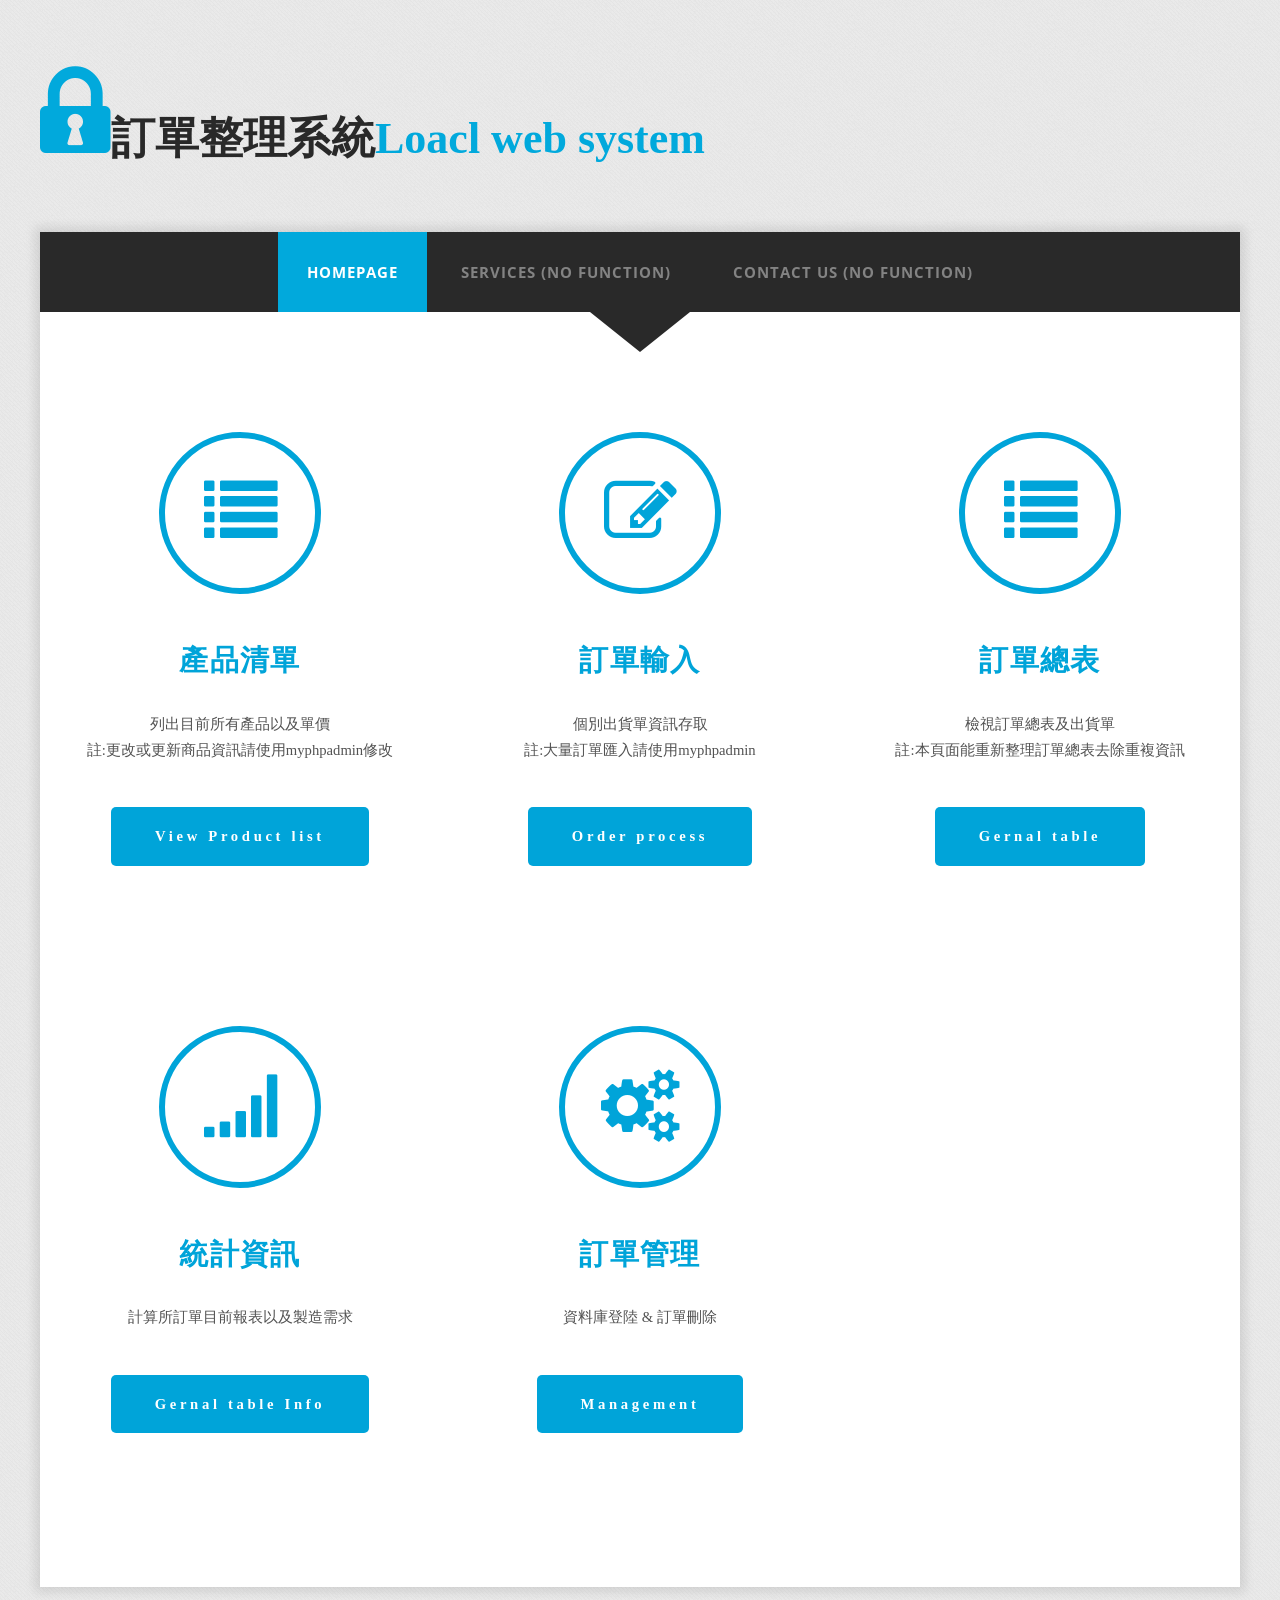
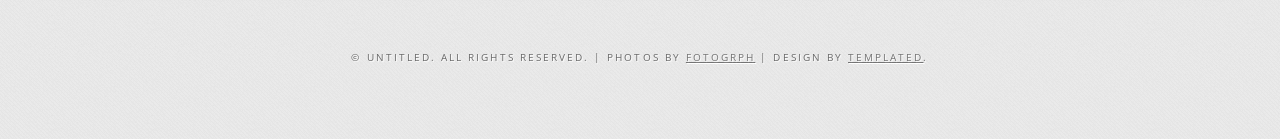
<file: index.html>
<!DOCTYPE html PUBLIC "-//W3C//DTD XHTML 1.0 Strict//EN" "http://www.w3.org/TR/xhtml1/DTD/xhtml1-strict.dtd">
<!--
Design by TEMPLATED
http://templated.co
Released for free under the Creative Commons Attribution License

Name       : Justifiable 
Description: A two-column, fixed-width design with dark color scheme.
Version    : 1.0
Released   : 20130801

-->
<html xmlns="http://www.w3.org/1999/xhtml">
<head>
<meta http-equiv="Content-Type" content="text/html; charset=utf-8" />
<title>訂單管理系統首頁</title>
<meta name="keywords" content="" />
<meta name="description" content="" />
<link href="http://fonts.googleapis.com/css?family=Open+Sans:400,300,600,700,800|Open+Sans+Condensed:300,700" rel="stylesheet" />
<link href="default.css" rel="stylesheet" type="text/css" media="all" />
<link href="fonts.css" rel="stylesheet" type="text/css" media="all" />

<!--[if IE 6]><link href="default_ie6.css" rel="stylesheet" type="text/css" /><![endif]-->

</head>
<body>
<div id="logo" class="container">
	<h1 style="font-family:微軟正黑體;text-transform:initial;font-size:300%"><span class="icon icon-lock icon-size"></span>訂單整理系統<span>Loacl web system</span></h1>
</div>
<div id="wrapper" class="container">
	<div id="menu" class="container">
		<ul>
			<li class="current_page_item"><a href="#" accesskey="1" title="">Homepage</a></li>
			<li><a href="#" accesskey="1" title="">Services (No function)</a></li>
			<li><a href="#" accesskey="5" title="">Contact Us (No function)</a></li>
		</ul>
	</div>
	<div id="three-column" class="container">
		<div><span class="arrow-down"></span></div>
		<div id="tbox1"> <span class="icon icon-list"></span>
			<div class="title">
				<h2 style="font-family:微軟正黑體;text-transform:initial;font-size:200%">產品清單</h2>
			</div>
			<p style="font-family:微軟正黑體;text-transform:initial;font-size:100%">列出目前所有產品以及單價<br>註:更改或更新商品資訊請使用myphpadmin修改</p>
			<a href="./gernal_management/call_product_list_from_mysql.php" class="button" style="font-family:微軟正黑體;text-transform:initial;font-size:150%">View Product list</a> </div>
		<div id="tbox2"> <span class="icon icon-edit"></span>
			<div class="title">
				<h2 style="font-family:微軟正黑體;text-transform:initial;font-size:200%">訂單輸入</h2>
			</div>
			<p style="font-family:微軟正黑體;text-transform:initial;font-size:100%">個別出貨單資訊存取<br>註:大量訂單匯入請使用myphpadmin</p>
			<a href="./order_input/order_process.php" class="button" style="font-family:微軟正黑體;text-transform:initial;font-size:150%">Order process</a> </div>
		<div id="tbox3"> <span class="icon icon-list"></span>
			<div class="title">
				<h2 style="font-family:微軟正黑體;text-transform:initial;font-size:200%">訂單總表</h2>
			</div>
			<p style="font-family:微軟正黑體;text-transform:initial;font-size:100%">檢視訂單總表及出貨單<br>註:本頁面能重新整理訂單總表去除重複資訊</p>
			<a href="./gernal_management/get_gernal_table.php" class="button" style="font-family:微軟正黑體;text-transform:initial;font-size:150%">Gernal table</a> </div>
	</div>
	<div id="three-column" class="container">
		<div id="tbox1"> <span class="icon icon-signal"></span>
			<div class="title">
				<h2 style="font-family:微軟正黑體;text-transform:initial;font-size:200%">統計資訊</h2>
			</div>
			<p style="font-family:微軟正黑體;text-transform:initial;font-size:100%">計算所訂單目前報表以及製造需求</p>
			<a href="./gernal_management/general_table.html" class="button" style="font-family:微軟正黑體;text-transform:initial;font-size:150%">Gernal table Info</a> </div>
		
		<div id="tbox2"> <span class="icon icon-cogs"></span>
			<div class="title">
				<h2 style="font-family:微軟正黑體;text-transform:initial;font-size:200%">訂單管理</h2>
			</div>
			<p style="font-family:微軟正黑體;text-transform:initial;font-size:100%">資料庫登陸 & 訂單刪除</p>
			<a href="./gernal_management/manage.html" class="button" style="font-family:微軟正黑體;text-transform:initial;font-size:150%">Management</a> 
		</div>
		<!------->
	</div>
	<!---
	<div id="page">
		<div><span class="arrow-down"></span></div>
		<div id="box1">
			<div class="title">
				<h2>Welcome to our website</h2>
				<span class="byline">Integer sit amet pede vel arcu aliquet pretium</span> </div>
			<p>This is <strong>Justifiable</strong>, a free, fully standards-compliant CSS template designed by <a href="http://templated.co" rel="nofollow">TEMPLATED</a>. The photos in this template are from <a href="http://fotogrph.com/"> Fotogrph</a>. This free template is released under the <a href="http://templated.co/license">Creative Commons Attribution</a> license, so you're pretty much free to do whatever you want with it (even use it commercially) provided you give us credit for it. Have fun :) </p>
			<a href="#" class="button">Learn More</a>
		</div>
		<div id="box2">
			<div class="title">
				<h2>Fusce ultrices fringilla</h2>
				<span class="byline">Integer sit amet pede vel arcu aliquet pretium</span> </div>
			<p>Mauris aliquet. Aliquam sem leo, vulputate sed, convallis at, ultricies quis, justo. Donec nonummy magna quis risus. Quisque eleifend. Phasellus tempor vehicula justo. Aliquam lacinia metus ut elit. Suspendisse iaculis mauris nec lorem. Quisque semper augue mattis wisi. Maecenas ligula. Pellentesque viverra vulputate enim. Aliquam erat volutpat. Curabitur sit amet nulla. Nam in massa.</p>	
			<a href="#" class="button">Learn More</a>
		</div>
	</div>
	<div id="portfolio">
		<div><span class="arrow-down"></span></div>
		<div class="title">
			<h2>Our Latest Work</h2>
			<span class="byline">Integer sit amet pede vel arcu aliquet pretium</span> </div>
		<ul>
			<li class="current_item"><a href="#" class="image image-full"><img src="images/pic01.jpg" alt="" /></a></li>
			<li><a href="#" class="image image-full"><img src="images/pic02.jpg" alt="" /></a></li>
			<li><a href="#" class="image image-full"><img src="images/pic03.jpg" alt="" /></a></li>
			<li><a href="#" class="image image-full"><img src="images/pic04.jpg" alt="" /></a></li>
			<li><a href="#" class="image image-full"><img src="images/pic05.jpg" alt="" /></a></li>
			<li><a href="#" class="image image-full"><img src="images/pic06.jpg" alt="" /></a></li>
		</ul>
		<div class="content">
			<p>Aliquam sem leo, vulputate sed, convallis at, ultricies quis, justo. Donec nonummy magna quis risus. Quisque eleifend. Phasellus tempor vehicula justo. Aliquam lacinia metus ut elit. Suspendisse iaculis mauris nec lorem. Vestibulum suscipit volutpat nulla.</p>
			<div class="actions"> <a href="#" class="button button-big">Get Started</a> <a href="#" class="button button-big button-alt">Learn More</a> </div>
		</div>
	</div>
	---->
</div>

<div id="copyright">
	<p>&copy; Untitled. All rights reserved. | Photos by <a href="http://fotogrph.com/">Fotogrph</a> | Design by <a href="http://templated.co" rel="nofollow">TEMPLATED</a>.</p>
</div>
</body>
</html>
</file>
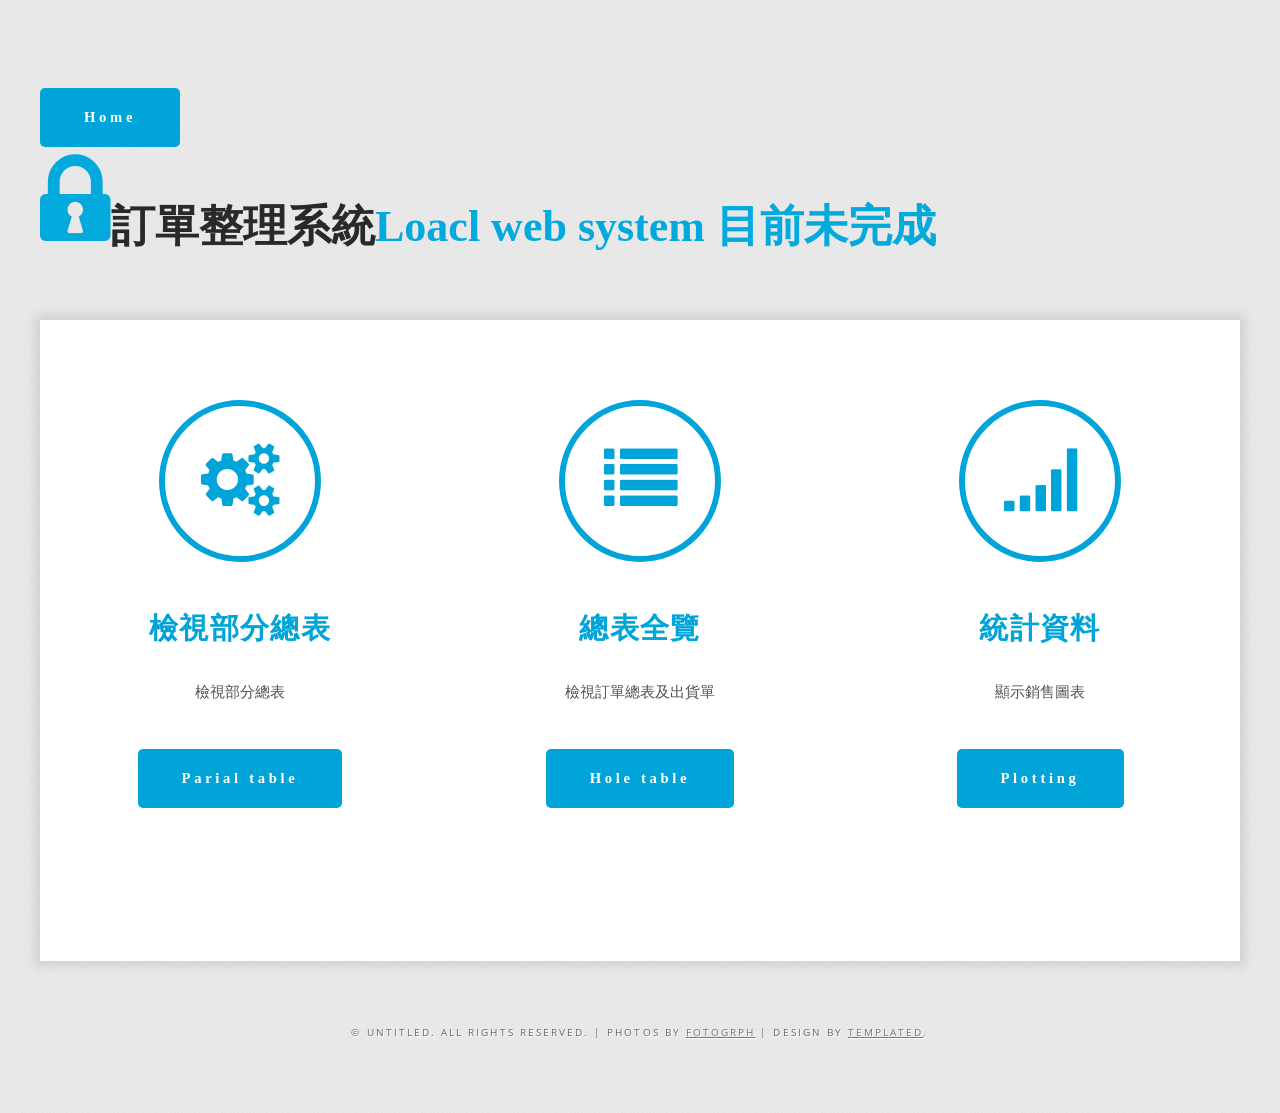
<file: general_table.html>
<!DOCTYPE html PUBLIC "-//W3C//DTD XHTML 1.0 Strict//EN" "http://www.w3.org/TR/xhtml1/DTD/xhtml1-strict.dtd">
<!--
Design by TEMPLATED
http://templated.co
Released for free under the Creative Commons Attribution License

Name       : Justifiable 
Description: A two-column, fixed-width design with dark color scheme.
Version    : 1.0
Released   : 20130801

-->
<html xmlns="http://www.w3.org/1999/xhtml">
<head>
<meta http-equiv="Content-Type" content="text/html; charset=utf-8" />
<title>The test temple</title>
<meta name="keywords" content="" />
<meta name="description" content="" />
<link href="http://fonts.googleapis.com/css?family=Open+Sans:400,300,600,700,800|Open+Sans+Condensed:300,700" rel="stylesheet" />
<link href="default.css" rel="stylesheet" type="text/css" media="all" />
<link href="fonts.css" rel="stylesheet" type="text/css" media="all" />

<!--[if IE 6]><link href="default_ie6.css" rel="stylesheet" type="text/css" /><![endif]-->

</head>
<body>
<div id="logo" class="container">
	<a href="index.html" class="button" style="font-family:微軟正黑體;text-transform:initial;font-size:150%">Home</a>
	<h1 style="font-family:微軟正黑體;text-transform:initial;font-size:300%"><span class="icon icon-lock icon-size"></span>訂單整理系統<span>Loacl web system 目前未完成</span></h1>
</div>
<div id="wrapper" class="container">
	<div id="menu" class="container">
	</div>
	<div id="three-column" class="container">
		<div id="tbox1"> <span class="icon icon-cogs"></span>
			<div class="title">
				<h2 style="font-family:微軟正黑體;text-transform:initial;font-size:200%">檢視部分總表</h2>
			</div>
			<p style="font-family:微軟正黑體;text-transform:initial;font-size:100%">檢視部分總表</p>
			<a href="get_parial_gernal_table.php" class="button" style="font-family:微軟正黑體;text-transform:initial;font-size:100%" >Parial table</a> 
		</div>
		
		<div id="tbox2"> <span class="icon icon-list"></span>
			<div class="title">
				<h2 style="font-family:微軟正黑體;text-transform:initial;font-size:200%">總表全覽</h2>
			</div>
			<p style="font-family:微軟正黑體;text-transform:initial;font-size:100%">檢視訂單總表及出貨單</p>
			<a href="get_gernal_table.php" class="button" style="font-family:微軟正黑體;text-transform:initial;font-size:100%">Hole table</a> 
		</div>
		<div id="tbox3"> <span class="icon icon-signal"></span>
			<div class="title">
				<h2 style="font-family:微軟正黑體;text-transform:initial;font-size:200%">統計資料</h2>
			</div>
			<p style="font-family:微軟正黑體;text-transform:initial;font-size:100%">顯示銷售圖表<br></p>
			<a href="" class="button" style="font-family:微軟正黑體;text-transform:initial;font-size:100%" >Plotting</a> 
		</div>
	</div>
</div>

<div id="copyright">
	<p>&copy; Untitled. All rights reserved. | Photos by <a href="http://fotogrph.com/">Fotogrph</a> | Design by <a href="http://templated.co" rel="nofollow">TEMPLATED</a>.</p>
</div>
</body>
</html>
</file>
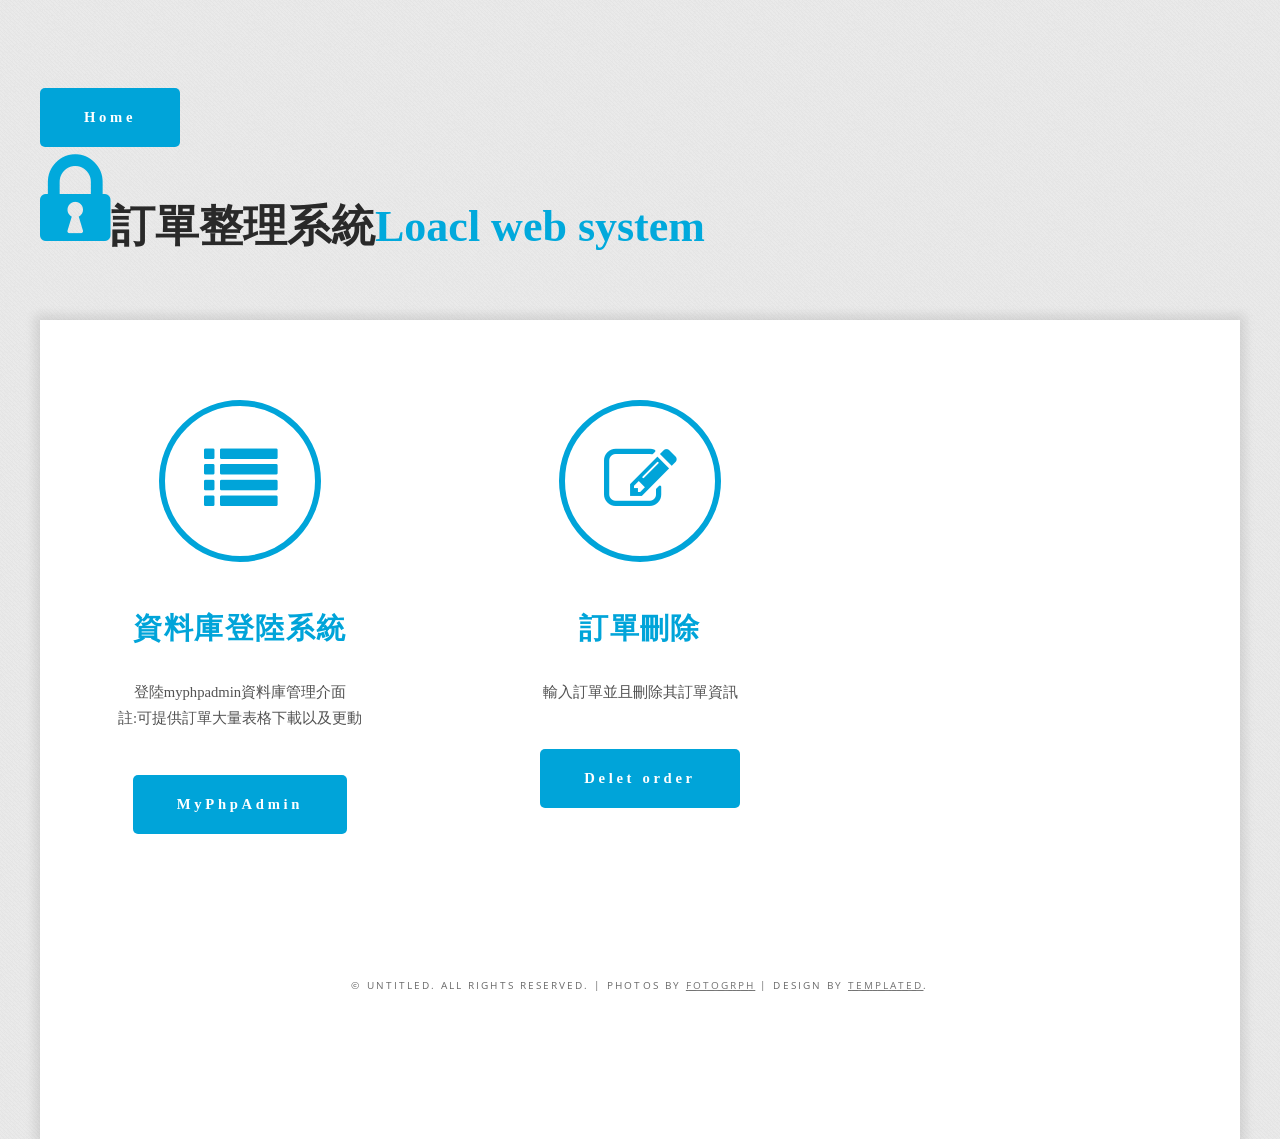
<file: manage.html>
<?php header("Content-Type:text/html; charset=utf-8"); ?>
<!DOCTYPE html PUBLIC "-//W3C//DTD XHTML 1.0 Strict//EN" "http://www.w3.org/TR/xhtml1/DTD/xhtml1-strict.dtd">
<!--
Design by TEMPLATED
http://templated.co
Released for free under the Creative Commons Attribution License

Name       : Justifiable 
Description: A two-column, fixed-width design with dark color scheme.
Version    : 1.0
Released   : 20130801

-->
<html xmlns="http://www.w3.org/1999/xhtml">
<head>
<meta http-equiv="Content-Type" content="text/html; charset=utf-8" />
<title>Management</title>
<meta name="keywords" content="" />
<meta name="description" content="" />
<link href="http://fonts.googleapis.com/css?family=Open+Sans:400,300,600,700,800|Open+Sans+Condensed:300,700" rel="stylesheet" />
<link href="default.css" rel="stylesheet" type="text/css" media="all" />
<link href="fonts.css" rel="stylesheet" type="text/css" media="all" />

<!--[if IE 6]><link href="default_ie6.css" rel="stylesheet" type="text/css" /><![endif]-->

</head>
<body>
	<div id="logo" class="container">
		<a href="index.html" class="button" style="font-family:微軟正黑體;text-transform:initial;font-size:150%">Home</a>
		<h1 style="font-family:微軟正黑體;text-transform:initial;font-size:300%"><span class="icon icon-lock icon-size"></span>訂單整理系統<span>Loacl web system</span></h1>
	</div>
<div id="wrapper" class="container">
    <div id="three-column" class="container">
		<div id="tbox1"> <span class="icon icon-list"></span>
			<div class="title">
				<h2 style="font-family:微軟正黑體;text-transform:initial;font-size:200%">資料庫登陸系統</h2>
			</div>
			<p style="font-family:微軟正黑體;text-transform:initial;font-size:100%">登陸myphpadmin資料庫管理介面<br>註:可提供訂單大量表格下載以及更動</p>
			<a href="../phpmyadmin" class="button" style="font-family:微軟正黑體;text-transform:initial;font-size:150%">MyPhpAdmin</a> </div>
		<div id="tbox2"> <span class="icon icon-edit"></span>
			<div class="title">
				<h2 style="font-family:微軟正黑體;text-transform:initial;font-size:200%">訂單刪除</h2>
			</div>
			<p style="font-family:微軟正黑體;text-transform:initial;font-size:100%">輸入訂單並且刪除其訂單資訊<br></p>
			<a href="input_delete_order_id.php" class="button" style="font-family:微軟正黑體;text-transform:initial;font-size:150%">Delet order</a> </div>
		<!---
		<div id="tbox3"> <span class="icon icon-list"></span>
			<div class="title">
				<h2 style="font-family:微軟正黑體;text-transform:initial;font-size:200%">訂單總表</h2>
			</div>
			<p style="font-family:微軟正黑體;text-transform:initial;font-size:100%">檢視訂單總表及出貨單<br>註:本頁面能重新整理訂單總表去除重複資訊</p>
			<a href="" class="button" style="font-family:微軟正黑體;text-transform:initial;font-size:150%">Gernal table</a> 
		</div>---->
	</div>

<div id="copyright">
	<p>&copy; Untitled. All rights reserved. | Photos by <a href="http://fotogrph.com/">Fotogrph</a> | Design by <a href="http://templated.co" rel="nofollow">TEMPLATED</a>.</p>
</div>
</body>
</html>
</file>
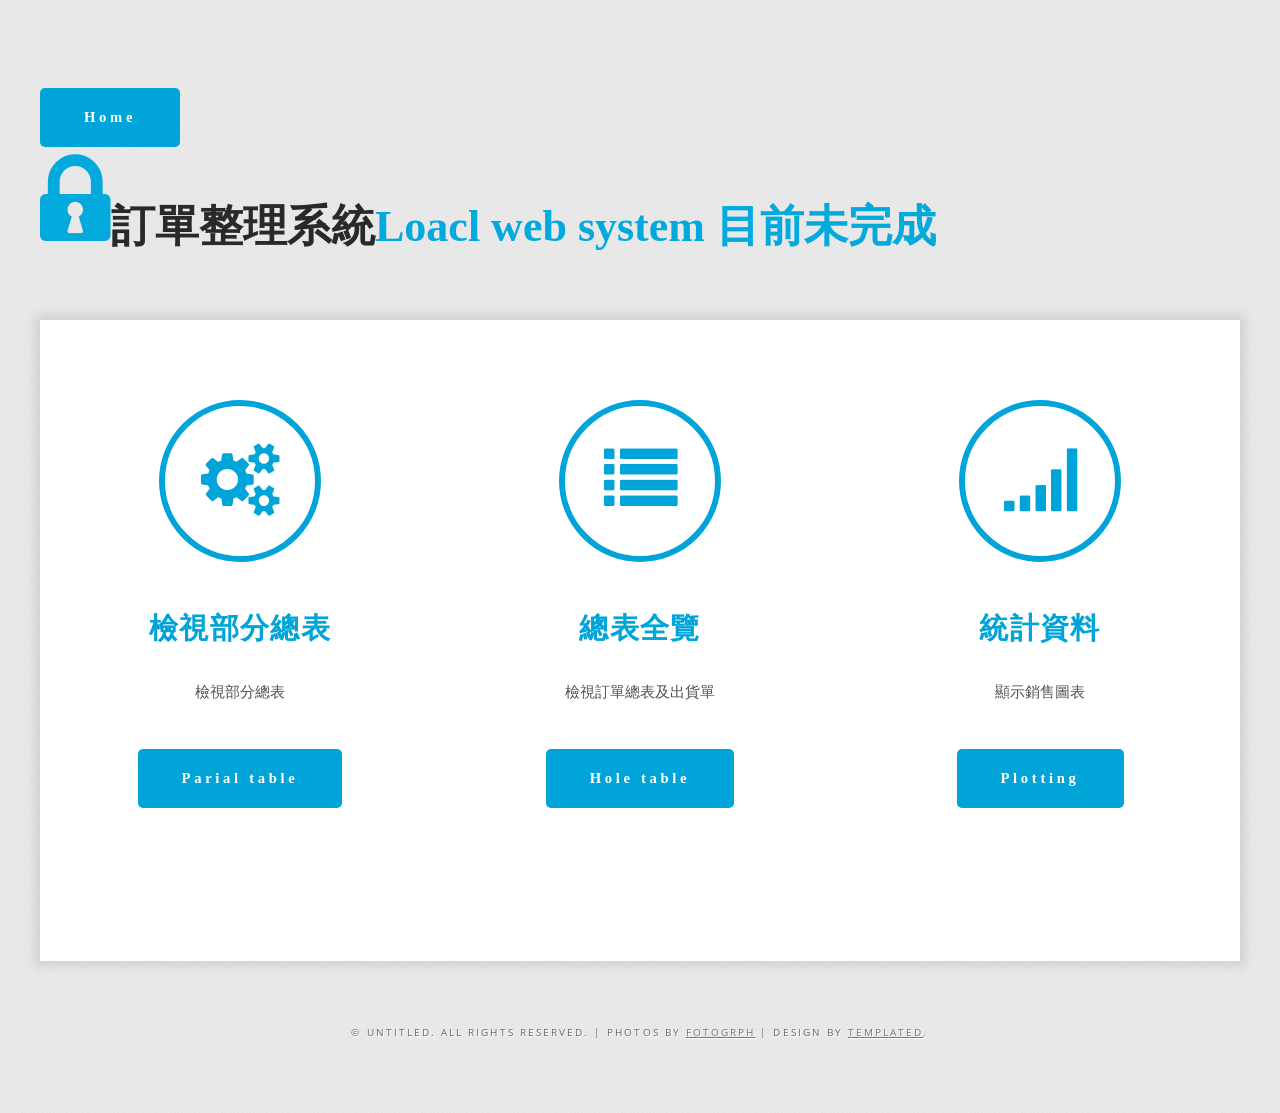
<file: gernal_management/general_table.html>
<!DOCTYPE html PUBLIC "-//W3C//DTD XHTML 1.0 Strict//EN" "http://www.w3.org/TR/xhtml1/DTD/xhtml1-strict.dtd">
<!--
Design by TEMPLATED
http://templated.co
Released for free under the Creative Commons Attribution License

Name       : Justifiable 
Description: A two-column, fixed-width design with dark color scheme.
Version    : 1.0
Released   : 20130801

-->
<html xmlns="http://www.w3.org/1999/xhtml">
<head>
<meta http-equiv="Content-Type" content="text/html; charset=utf-8" />
<title>統計資訊</title>
<meta name="keywords" content="" />
<meta name="description" content="" />
<link href="http://fonts.googleapis.com/css?family=Open+Sans:400,300,600,700,800|Open+Sans+Condensed:300,700" rel="stylesheet" />
<link href="../default.css" rel="stylesheet" type="text/css" media="all" />
<link href="../fonts.css" rel="stylesheet" type="text/css" media="all" />

<!--[if IE 6]><link href="default_ie6.css" rel="stylesheet" type="text/css" /><![endif]-->

</head>
<body>
<div id="logo" class="container">
	<a href="../index.html" class="button" style="font-family:微軟正黑體;text-transform:initial;font-size:150%">Home</a>
	<h1 style="font-family:微軟正黑體;text-transform:initial;font-size:300%"><span class="icon icon-lock icon-size"></span>訂單整理系統<span>Loacl web system 目前未完成</span></h1>
</div>
<div id="wrapper" class="container">
	<div id="menu" class="container">
	</div>
	<div id="three-column" class="container">
		<div id="tbox1"> <span class="icon icon-cogs"></span>
			<div class="title">
				<h2 style="font-family:微軟正黑體;text-transform:initial;font-size:200%">檢視部分總表</h2>
			</div>
			<p style="font-family:微軟正黑體;text-transform:initial;font-size:100%">檢視部分總表</p>
			<a href="get_parial_gernal_table.php" class="button" style="font-family:微軟正黑體;text-transform:initial;font-size:100%" >Parial table</a> 
		</div>
		
		<div id="tbox2"> <span class="icon icon-list"></span>
			<div class="title">
				<h2 style="font-family:微軟正黑體;text-transform:initial;font-size:200%">總表全覽</h2>
			</div>
			<p style="font-family:微軟正黑體;text-transform:initial;font-size:100%">檢視訂單總表及出貨單</p>
			<a href="get_gernal_table.php" class="button" style="font-family:微軟正黑體;text-transform:initial;font-size:100%">Hole table</a> 
		</div>
		<div id="tbox3"> <span class="icon icon-signal"></span>
			<div class="title">
				<h2 style="font-family:微軟正黑體;text-transform:initial;font-size:200%">統計資料</h2>
			</div>
			<p style="font-family:微軟正黑體;text-transform:initial;font-size:100%">顯示銷售圖表<br></p>
			<a href="" class="button" style="font-family:微軟正黑體;text-transform:initial;font-size:100%" >Plotting</a> 
		</div>
	</div>
</div>

<div id="copyright">
	<p>&copy; Untitled. All rights reserved. | Photos by <a href="http://fotogrph.com/">Fotogrph</a> | Design by <a href="http://templated.co" rel="nofollow">TEMPLATED</a>.</p>
</div>
</body>
</html>
</file>
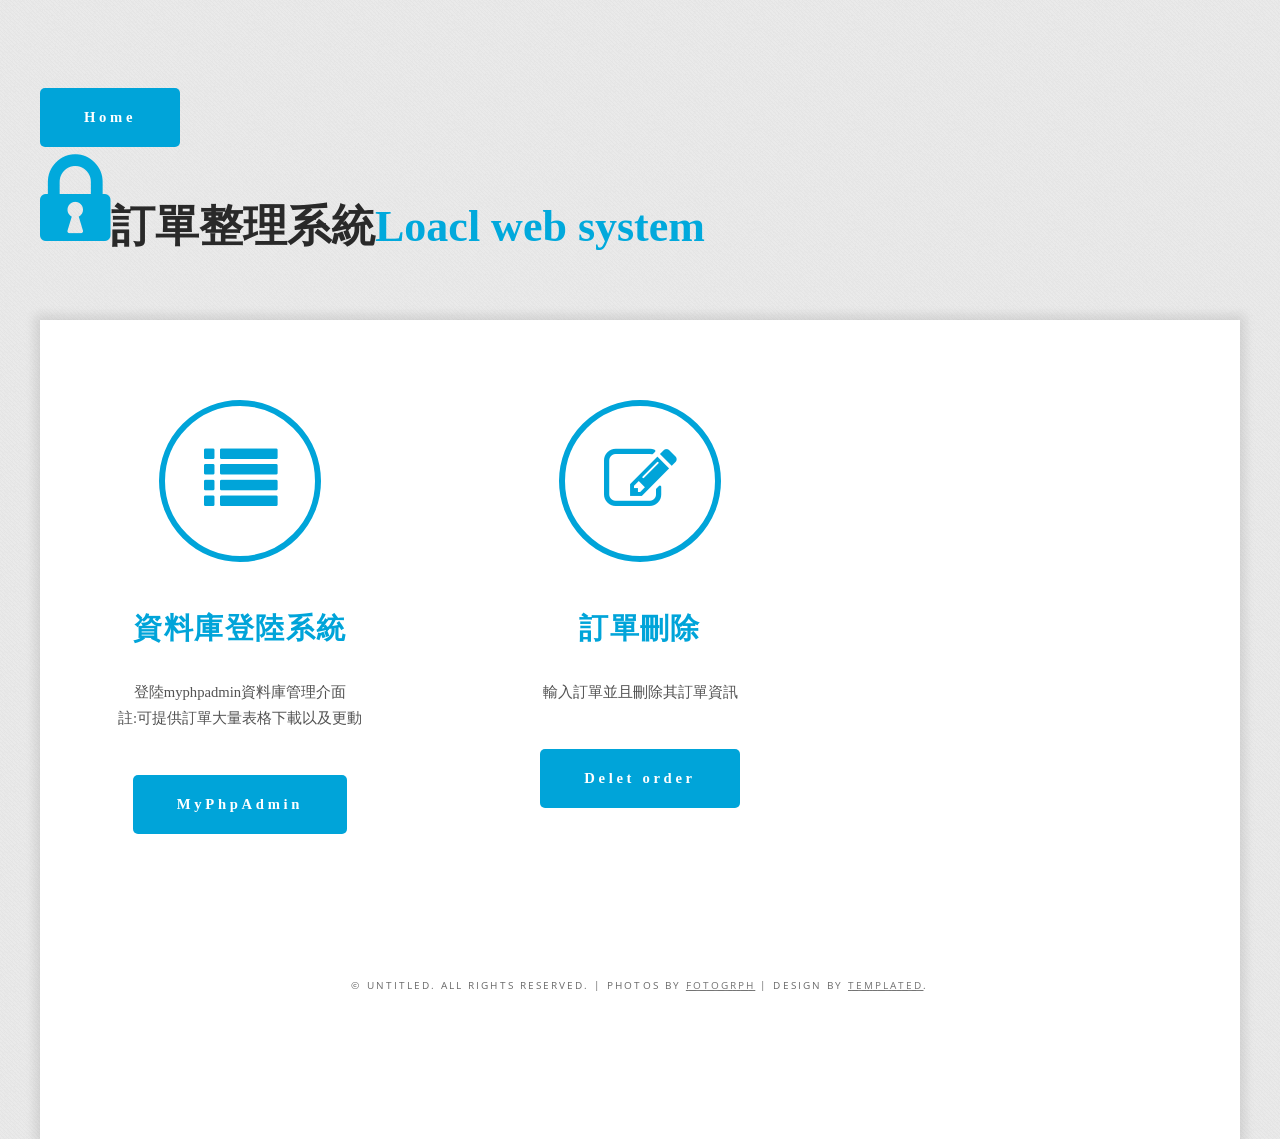
<file: gernal_management/manage.html>
<?php header("Content-Type:text/html; charset=utf-8"); ?>
<!DOCTYPE html PUBLIC "-//W3C//DTD XHTML 1.0 Strict//EN" "http://www.w3.org/TR/xhtml1/DTD/xhtml1-strict.dtd">
<!--
Design by TEMPLATED
http://templated.co
Released for free under the Creative Commons Attribution License

Name       : Justifiable 
Description: A two-column, fixed-width design with dark color scheme.
Version    : 1.0
Released   : 20130801

-->
<html xmlns="http://www.w3.org/1999/xhtml">
<head>
<meta http-equiv="Content-Type" content="text/html; charset=utf-8" />
<title>後臺資料庫管理</title>
<meta name="keywords" content="" />
<meta name="description" content="" />
<link href="http://fonts.googleapis.com/css?family=Open+Sans:400,300,600,700,800|Open+Sans+Condensed:300,700" rel="stylesheet" />
<link href="../default.css" rel="stylesheet" type="text/css" media="all" />
<link href="../fonts.css" rel="stylesheet" type="text/css" media="all" />

<!--[if IE 6]><link href="default_ie6.css" rel="stylesheet" type="text/css" /><![endif]-->

</head>
<body>
	<div id="logo" class="container">
		<a href="../index.html" class="button" style="font-family:微軟正黑體;text-transform:initial;font-size:150%">Home</a>
		<h1 style="font-family:微軟正黑體;text-transform:initial;font-size:300%"><span class="icon icon-lock icon-size"></span>訂單整理系統<span>Loacl web system</span></h1>
	</div>
<div id="wrapper" class="container">
    <div id="three-column" class="container">
		<div id="tbox1"> <span class="icon icon-list"></span>
			<div class="title">
				<h2 style="font-family:微軟正黑體;text-transform:initial;font-size:200%">資料庫登陸系統</h2>
			</div>
			<p style="font-family:微軟正黑體;text-transform:initial;font-size:100%">登陸myphpadmin資料庫管理介面<br>註:可提供訂單大量表格下載以及更動</p>
			<a href="../../phpmyadmin" class="button" style="font-family:微軟正黑體;text-transform:initial;font-size:150%">MyPhpAdmin</a> </div>
		<div id="tbox2"> <span class="icon icon-edit"></span>
			<div class="title">
				<h2 style="font-family:微軟正黑體;text-transform:initial;font-size:200%">訂單刪除</h2>
			</div>
			<p style="font-family:微軟正黑體;text-transform:initial;font-size:100%">輸入訂單並且刪除其訂單資訊<br></p>
			<a href="input_delete_order_id.php" class="button" style="font-family:微軟正黑體;text-transform:initial;font-size:150%">Delet order</a> </div>
		<!---
		<div id="tbox3"> <span class="icon icon-list"></span>
			<div class="title">
				<h2 style="font-family:微軟正黑體;text-transform:initial;font-size:200%">訂單總表</h2>
			</div>
			<p style="font-family:微軟正黑體;text-transform:initial;font-size:100%">檢視訂單總表及出貨單<br>註:本頁面能重新整理訂單總表去除重複資訊</p>
			<a href="" class="button" style="font-family:微軟正黑體;text-transform:initial;font-size:150%">Gernal table</a> 
		</div>---->
	</div>

<div id="copyright">
	<p>&copy; Untitled. All rights reserved. | Photos by <a href="http://fotogrph.com/">Fotogrph</a> | Design by <a href="http://templated.co" rel="nofollow">TEMPLATED</a>.</p>
</div>
</body>
</html>
</file>
<file: default.css>
html, body
	{
		height: 100%;
	}
	
	body
	{
		margin: 0px;
		padding: 0px;
		background: #E9E9E9 url(images/bg01.png) repeat;
		font-family: 'Open Sans', sans-serif;
		font-size: 11pt;
		font-weight: 400;
		color: #969696;
	}
	
	
	h1, h2, h3
	{
		margin: 0;
		padding: 0;
		font-weight: 900;
	}
	
	p, ol, ul
	{
		margin-top: 0;
	}
	
	ol, ul
	{
		padding: 0;
		list-style: none;
	}
	
	p
	{
		line-height: 180%;
	}
	
	strong
	{
	}
	
	a
	{
		color: #0000FF;
	}
	
	a:hover
	{
		text-decoration: none;
	}
	
	.container
	{
		margin: 0px auto;
		width: 1200px;
	}

	.container2
	{
		margin: 0px auto;
		width: 1200px;
	}
	
/*********************************************************************************/
/* Image Style                                                                   */
/*********************************************************************************/

	.image
	{
		display: inline-block;
	}
	
	.image img
	{
		display: block;
		width: 100%;
	}
	
	.image-full
	{
		display: block;
		width: 100%;
		margin: 0 0 0 0;
	}
	
	.image-left
	{
		float: left;
		margin: 0 2em 2em 0;
	}
	
	.image-centered
	{
		display: block;
		margin: 0 0 2em 0;
	}
	
	.image-centered img
	{
		margin: 0 auto;
		width: auto;
	}

/*********************************************************************************/
/* List Styles                                                                   */
/*********************************************************************************/

	ul.style1
	{
	}


/*********************************************************************************/
/* Social Icon Styles                                                            */
/*********************************************************************************/

	ul.contact
	{
		margin: 0;
		padding: 2em 0em 0em 0em;
		list-style: none;
	}
	
	ul.contact li
	{
		display: inline-block;
		padding: 0em 0.30em;
		font-size: 1em;
	}
	
	ul.contact li span
	{
		display: none;
		margin: 0;
		padding: 0;
	}
	
	ul.contact li a
	{
		color: #FFF;
	}
	
	ul.contact li a:before
	{
		display: inline-block;
		background: #3f3f3f;
		width: 40px;
		height: 40px;
		line-height: 40px;
		border-radius: 20px;
		text-align: center;
		color: #FFFFFF;
	}
	
	ul.contact li a.icon-twitter:before { background: #2DAAE4; }
	ul.contact li a.icon-facebook:before { background: #39599F; }
	ul.contact li a.icon-dribbble:before { background: #C4376B;	}
	ul.contact li a.icon-tumblr:before { background: #31516A; }
	ul.contact li a.icon-rss:before { background: #F2600B; }

/*********************************************************************************/
/* Button Style                                                                  */
/*********************************************************************************/

	.button
	{
		display: inline-block;
		margin-top: 2em;
		background: #00A4D9;
		border-radius: 5px;
		line-height: 4em;
		padding: 0 3em;
		-webkit-transition: all .25s ease-in-out;
		-moz-transition: all .25s ease-in-out;
		-ms-transition: all .25s ease-in-out;
		-o-transition: all .25s ease-in-out;
		transition: all .25s ease-in-out;
		letter-spacing: 0.25em;
		text-decoration: none;
		text-transform: uppercase;
		outline: 0;
		white-space: nowrap;
		font-weight: 900;
		font-size: 1em !important;
		color: #fff !important;
	}

		.button:hover
		{
			background: #18ACD9;
			-webkit-transition: all .25s ease-in-out;
			-moz-transition: all .25s ease-in-out;
			-ms-transition: all .25s ease-in-out;
			-o-transition: all .25s ease-in-out;
			transition: all .25s ease-in-out;
		}
		
		.button:active
		{
			background: #0091BD;
			-webkit-transition: all .25s ease-in-out;
			-moz-transition: all .25s ease-in-out;
			-ms-transition: all .25s ease-in-out;
			-o-transition: all .25s ease-in-out;
			transition: all .25s ease-in-out;
		}
		
			.button-big
			{
				line-height: 4em;
				padding: 0 3em;
				font-size: 1.1em !important;
			}
		
/*********************************************************************************/
/* Wrappers                                                                      */
/*********************************************************************************/

	#wrapper
	{
		position: relative;
		padding: 0em 0em 5em 0em;
		background: #FFF;
		box-shadow: 0px 0px 10px 5px rgba(0,0,0,0.1);
	}

/*********************************************************************************/
/* Header                                                                        */
/*********************************************************************************/

	#header
	{
		height: 10em;
	}

/*********************************************************************************/
/* Logo                                                                          */
/*********************************************************************************/

	#logo
	{
		margin: 4em auto 4em auto;
		text-transform: uppercase;
	}
	
	#logo h1
	{
		font-size: 2.2em;
		color: #292929;
	}
	
	#logo h1 a
	{
		margin-left: 0.50em;
		text-decoration: none;
		font-size: 1.5em;
		color: #292929;
	}
	
	#logo span
	{
		color: #01A9DC;
	}

	#logo .icon-size
	{
		padding-top: 0.20em;
		font-size: 2em !important;
		color: #01A9DC;
	}
	
	#logo p
	{
		margin: 0;
		padding: 0 0 0 5em;
		letter-spacing: 0.10em;
		font-size: 0.90em;
		color: #828282;
	}

	#logo p a
	{
		text-decoration: none;
		color: #828282;
	}


/*********************************************************************************/
/* Menu                                                                          */
/*********************************************************************************/

	#menu
	{
		background: #292929;
	}
	
	#menu ul
	{
		margin: 0;
		padding: 0px 0px 0px 0px;
		list-style: none;
		line-height: normal;
		text-align: center;
	}
	
	#menu li
	{
		display: inline-block;
	}
	
	#menu a
	{
		display: block;
		padding: 0em 2em;
		line-height: 80px;
		letter-spacing: 1px;
		text-decoration: none;
		text-transform: uppercase;
		font-size: 1em;
		font-weight: 700;
		color: #838383;
	}
	
	#menu .current_page_item a
	{
		background: #01A9DC;
		color: #FFF;
	}
	
	#menu a:hover
	{
		text-decoration: none;
		color: #FFF;
	}


/*********************************************************************************/
/* Banner                                                                        */
/*********************************************************************************/

	#banner
	{
	}

/*********************************************************************************/
/* Page                                                                          */
/*********************************************************************************/

	#page
	{
		overflow: hidden;
		width: 1100px;
		padding: 0em 50px 5em 50px;
		background: #F4F4F4;
		color: #191919;
	}
	
	#page .arrow-down {
		border-top-color: #FFF !important;
	}
	
	#page .title
	{
		padding: 3em 0em;
		letter-spacing: 0.10em;
		text-transform: uppercase;
	}
	
	#page .title h2
	{
		font-size: 2em;
		color: #474747;
	}
	
	#page .title .byline
	{
		padding-top: 0.50em;
		font-size: 0.90em;
		color: #858585;
	}

	#page #box1
	{
		float: left;
		width: 500px;
	}

	#page #box2
	{
		float: right;
		width: 500px;
	}
	
	#page a
	{
		color: #01A9DC;
	}

/*********************************************************************************/
/* Content                                                                       */
/*********************************************************************************/

	#content
	{
	}

/*********************************************************************************/
/* Sidebar                                                                       */
/*********************************************************************************/

	#sidebar
	{
	}

/*********************************************************************************/
/* Footer                                                                        */
/*********************************************************************************/

	#footer
	{
	}

/*********************************************************************************/
/* Copyright                                                                     */
/*********************************************************************************/

	#copyright
	{
		padding: 6em 0em;
		font-size: 0.70em;
		letter-spacing: 0.20em;
		text-align: center;
		text-transform: uppercase;
		text-shadow: 1px 1px 1px #FFF;
		color: #6A6A6A;
	}
	
	#copyright a
	{
		color: #747474;
	}

/*********************************************************************************/
/* Portfolio                                                                     */
/*********************************************************************************/

	#portfolio
	{
		position: relative;
		overflow: hidden;
		width: 1050px;
		padding: 0em 75px 6em 75px;
		background: #292929 url(images/bg01.png) repeat;
	}
	
	#portfolio ul
	{
		margin-bottom: 2em;
		padding: 0;
		list-style: none;
	}
	
	#portfolio li
	{
		float: left;
		width: 310px;
		margin: 0px 10px;
		padding: 10px 10px;
	}
	
	#portfolio li img
	{
		border: 10px solid rgba(0,0,0,.10);
	}
	
	#portfolio li a
	{
		-webkit-transition: all .25s ease-in-out;
		-moz-transition: all .25s ease-in-out;
		-ms-transition: all .25s ease-in-out;
		-o-transition: all .25s ease-in-out;
		transition: all .25s ease-in-out;
		opacity: .5;
	}

	#portfolio li a:hover
	{
		-webkit-transition: all .25s ease-in-out;
		-moz-transition: all .25s ease-in-out;
		-ms-transition: all .25s ease-in-out;
		-o-transition: all .25s ease-in-out;
		transition: all .25s ease-in-out;
		opacity: 1;
	}
	
	#portfolio .current_item a
	{
		opacity: 1;
	}
	
	#portfolio .title
	{
		padding: 3em 0em;
		letter-spacing: 0.20em;
		text-align: center;
		text-transform: uppercase;
	}
	
	#portfolio .title h2
	{
		font-size: 2.5em;
		color: #FFF;
	}
	
	#portfolio .title .byline
	{
		padding-top: 0.50em;
		font-size: 0.90em;
		color: #858585;
	}
	
	#portfolio .actions
	{
		text-align: center;
	}
	
	#portfolio .content
	{
		overflow: hidden;
		padding: 2em 5em 0em 5em;
		text-align: center;
		color: #858585;
	}
	
	#portfolio .content p
	{
		text-shadow: 0px 1px 0px #000;
		font-size: 1.2em;
	}
	
	#portfolio .button
	{
		margin: 2em 0.50em 0em 0.50em;
	}
	
	#portfolio .arrow-down {
		border-top-color: #F4F4F4 !important;
	}

	#pbox1,
	#pbox2,
	#pbox3
	{
		float: left;
		width: 400px;
	}

	.arrow-down {
		margin: 0 auto;
		width:0;
		height:0;
		border-top: 40px solid #FFF;
		border-left: 50px solid transparent;
		border-right: 50px solid transparent;
		display: block;
		text-align: center;
	}
	
/*********************************************************************************/
/* Three Columns                                                                 */
/*********************************************************************************/

	#three-column
	{
		overflow: hidden;
		text-align: center;
		color: #525252;
	}
	
	#three-column h2
	{
		margin: 1em 0em;
		text-transform: uppercase;
		font-size: 1.5em;
		font-weight: 700;
		color: #454445;
	}
	
	#three-column .icon
	{
		position: relative;
		display: block;
		margin: 0px auto 0.80em auto;
		line-height: 150px;
		font-size: 4em;
		background: #FFF;
		width: 150px;
		height: 150px;
		border-radius: 100px;
		border: 6px solid #00A4D9;
		text-align: center;
		color: #00A4D9;
	}
		
	#three-column #tbox1,
	#three-column #tbox2,
	#three-column #tbox3
	{
		float: left;
		width: 320px;
		padding: 80px 40px 80px 40px;
	}
	
	#three-column .title
	{
		letter-spacing: 0.10em;
		text-align: center;
		text-transform: uppercase;
	}
	
	#three-column .title h2
	{
		font-size: 1.60em;
		font-weight: 900;
		font-family: 'Open Sans', sans-serif;
		color: #00A4D9;
	}
	
	#three-column .title .byline
	{
		padding-top: 0.50em;
		font-size: 0.90em;
		color: #858585;
	}

	#three-column .arrow-down
	{
		border-top-color: #292929;
	}
</file>
<file: fonts.css>
@charset 'UTF-8';

@font-face
{
	font-family: 'FontAwesome';
	src: url('fonts/fontawesome-webfont.eot?v=3.0.1');
	src: url('fonts/fontawesome-webfont.eot?#iefix&v=3.0.1') format('embedded-opentype'),
	     url('fonts/fontawesome-webfont.woff?v=3.0.1') format('woff'),
	     url('fonts/fontawesome-webfont.ttf?v=3.0.1') format('truetype'),
	     url('fonts/fontawesome-webfont.svg#FontAwesome') format('svg');
	font-weight: normal;
	font-style: normal;
}

@font-face
{
	font-family: 'Font-Awesome-Social';
	src: url('fonts/fontawesome-social-webfont.eot');
	src: url('fonts/fontawesome-social-webfont.eot?#iefix') format('embedded-opentype'),
	     url('fonts/fontawesome-social-webfont.woff') format('woff'),
		 url('fonts/fontawesome-social-webfont.ttf') format('truetype'),
		 url('fonts/fontawesome-social-webfont.svg#Font-Awesome-More') format('svg');
	font-weight: normal;
	font-style: normal;
}

/*********************************************************************************/
/* Icons                                                                         */
/*********************************************************************************/

	/*
		Powered by:
		
		Font Awesome (http://fortawesome.github.com/Font-Awesome/)
		Font Awesome More (http://gregoryloucas.github.com/Font-Awesome-More/)
	*/

	.icon
	{
		text-decoration: none;
	}

		.icon:before
		{
			font-size: 1.25em;
			text-decoration: none;
			font-family: FontAwesome;
			font-weight: normal;
			font-style: normal;
			-webkit-text-rendering: optimizeLegibility;
			-moz-text-rendering: optimizeLegibility;
			-ms-text-rendering: optimizeLegibility;
			-o-text-rendering: optimizeLegibility;
			text-rendering: optimizeLegibility;
			-webkit-font-smoothing: antialiased;
			-moz-font-smoothing: antialiased;
			-ms-font-smoothing: antialiased;
			-o-font-smoothing: antialiased;
			font-smoothing: antialiased;
			-webkit-font-feature-settings: "liga" 1, "dlig" 1;
			-moz-font-feature-settings: "liga=1, dlig=1";
			-ms-font-feature-settings: "liga" 1, "dlig" 1;
			-o-font-feature-settings: "liga" 1, "dlig" 1;
			font-feature-settings: "liga" 1, "dlig" 1;
		}

		.icon-glass:before                { content: "\f000"; }
		.icon-music:before                { content: "\f001"; }
		.icon-search:before               { content: "\f002"; }
		.icon-envelope:before             { content: "\f003"; }
		.icon-heart:before                { content: "\f004"; }
		.icon-star:before                 { content: "\f005"; }
		.icon-star-empty:before           { content: "\f006"; }
		.icon-user:before                 { content: "\f007"; }
		.icon-film:before                 { content: "\f008"; }
		.icon-th-large:before             { content: "\f009"; }
		.icon-th:before                   { content: "\f00a"; }
		.icon-th-list:before              { content: "\f00b"; }
		.icon-ok:before                   { content: "\f00c"; }
		.icon-remove:before               { content: "\f00d"; }
		.icon-zoom-in:before              { content: "\f00e"; }

		.icon-zoom-out:before             { content: "\f010"; }
		.icon-off:before                  { content: "\f011"; }
		.icon-signal:before               { content: "\f012"; }
		.icon-cog:before                  { content: "\f013"; }
		.icon-trash:before                { content: "\f014"; }
		.icon-home:before                 { content: "\f015"; }
		.icon-file:before                 { content: "\f016"; }
		.icon-time:before                 { content: "\f017"; }
		.icon-road:before                 { content: "\f018"; }
		.icon-download-alt:before         { content: "\f019"; }
		.icon-download:before             { content: "\f01a"; }
		.icon-upload:before               { content: "\f01b"; }
		.icon-inbox:before                { content: "\f01c"; }
		.icon-play-circle:before          { content: "\f01d"; }
		.icon-repeat:before               { content: "\f01e"; }

		/* \f020 doesn't work in Safari. all shifted one down */
		.icon-refresh:before              { content: "\f021"; }
		.icon-list-alt:before             { content: "\f022"; }
		.icon-lock:before                 { content: "\f023"; }
		.icon-flag:before                 { content: "\f024"; }
		.icon-headphones:before           { content: "\f025"; }
		.icon-volume-off:before           { content: "\f026"; }
		.icon-volume-down:before          { content: "\f027"; }
		.icon-volume-up:before            { content: "\f028"; }
		.icon-qrcode:before               { content: "\f029"; }
		.icon-barcode:before              { content: "\f02a"; }
		.icon-tag:before                  { content: "\f02b"; }
		.icon-tags:before                 { content: "\f02c"; }
		.icon-book:before                 { content: "\f02d"; }
		.icon-bookmark:before             { content: "\f02e"; }
		.icon-print:before                { content: "\f02f"; }

		.icon-camera:before               { content: "\f030"; }
		.icon-font:before                 { content: "\f031"; }
		.icon-bold:before                 { content: "\f032"; }
		.icon-italic:before               { content: "\f033"; }
		.icon-text-height:before          { content: "\f034"; }
		.icon-text-width:before           { content: "\f035"; }
		.icon-align-left:before           { content: "\f036"; }
		.icon-align-center:before         { content: "\f037"; }
		.icon-align-right:before          { content: "\f038"; }
		.icon-align-justify:before        { content: "\f039"; }
		.icon-list:before                 { content: "\f03a"; }
		.icon-indent-left:before          { content: "\f03b"; }
		.icon-indent-right:before         { content: "\f03c"; }
		.icon-facetime-video:before       { content: "\f03d"; }
		.icon-picture:before              { content: "\f03e"; }

		.icon-pencil:before               { content: "\f040"; }
		.icon-map-marker:before           { content: "\f041"; }
		.icon-adjust:before               { content: "\f042"; }
		.icon-tint:before                 { content: "\f043"; }
		.icon-edit:before                 { content: "\f044"; }
		.icon-share:before                { content: "\f045"; }
		.icon-check:before                { content: "\f046"; }
		.icon-move:before                 { content: "\f047"; }
		.icon-step-backward:before        { content: "\f048"; }
		.icon-fast-backward:before        { content: "\f049"; }
		.icon-backward:before             { content: "\f04a"; }
		.icon-play:before                 { content: "\f04b"; }
		.icon-pause:before                { content: "\f04c"; }
		.icon-stop:before                 { content: "\f04d"; }
		.icon-forward:before              { content: "\f04e"; }

		.icon-fast-forward:before         { content: "\f050"; }
		.icon-step-forward:before         { content: "\f051"; }
		.icon-eject:before                { content: "\f052"; }
		.icon-chevron-left:before         { content: "\f053"; }
		.icon-chevron-right:before        { content: "\f054"; }
		.icon-plus-sign:before            { content: "\f055"; }
		.icon-minus-sign:before           { content: "\f056"; }
		.icon-remove-sign:before          { content: "\f057"; }
		.icon-ok-sign:before              { content: "\f058"; }
		.icon-question-sign:before        { content: "\f059"; }
		.icon-info-sign:before            { content: "\f05a"; }
		.icon-screenshot:before           { content: "\f05b"; }
		.icon-remove-circle:before        { content: "\f05c"; }
		.icon-ok-circle:before            { content: "\f05d"; }
		.icon-ban-circle:before           { content: "\f05e"; }

		.icon-arrow-left:before           { content: "\f060"; }
		.icon-arrow-right:before          { content: "\f061"; }
		.icon-arrow-up:before             { content: "\f062"; }
		.icon-arrow-down:before           { content: "\f063"; }
		.icon-share-alt:before            { content: "\f064"; }
		.icon-resize-full:before          { content: "\f065"; }
		.icon-resize-small:before         { content: "\f066"; }
		.icon-plus:before                 { content: "\f067"; }
		.icon-minus:before                { content: "\f068"; }
		.icon-asterisk:before             { content: "\f069"; }
		.icon-exclamation-sign:before     { content: "\f06a"; }
		.icon-gift:before                 { content: "\f06b"; }
		.icon-leaf:before                 { content: "\f06c"; }
		.icon-fire:before                 { content: "\f06d"; }
		.icon-eye-open:before             { content: "\f06e"; }

		.icon-eye-close:before            { content: "\f070"; }
		.icon-warning-sign:before         { content: "\f071"; }
		.icon-plane:before                { content: "\f072"; }
		.icon-calendar:before             { content: "\f073"; }
		.icon-random:before               { content: "\f074"; }
		.icon-comment:before              { content: "\f075"; }
		.icon-magnet:before               { content: "\f076"; }
		.icon-chevron-up:before           { content: "\f077"; }
		.icon-chevron-down:before         { content: "\f078"; }
		.icon-retweet:before              { content: "\f079"; }
		.icon-shopping-cart:before        { content: "\f07a"; }
		.icon-folder-close:before         { content: "\f07b"; }
		.icon-folder-open:before          { content: "\f07c"; }
		.icon-resize-vertical:before      { content: "\f07d"; }
		.icon-resize-horizontal:before    { content: "\f07e"; }

		.icon-bar-chart:before            { content: "\f080"; }
		.icon-twitter-sign:before         { content: "\f081"; }
		.icon-facebook-sign:before        { content: "\f082"; }
		.icon-camera-retro:before         { content: "\f083"; }
		.icon-key:before                  { content: "\f084"; }
		.icon-cogs:before                 { content: "\f085"; }
		.icon-comments:before             { content: "\f086"; }
		.icon-thumbs-up:before            { content: "\f087"; }
		.icon-thumbs-down:before          { content: "\f088"; }
		.icon-star-half:before            { content: "\f089"; }
		.icon-heart-empty:before          { content: "\f08a"; }
		.icon-signout:before              { content: "\f08b"; }
		.icon-linkedin-sign:before        { content: "\f08c"; }
		.icon-pushpin:before              { content: "\f08d"; }
		.icon-external-link:before        { content: "\f08e"; }

		.icon-signin:before               { content: "\f090"; }
		.icon-trophy:before               { content: "\f091"; }
		.icon-github-sign:before          { content: "\f092"; }
		.icon-upload-alt:before           { content: "\f093"; }
		.icon-lemon:before                { content: "\f094"; }
		.icon-phone:before                { content: "\f095"; }
		.icon-check-empty:before          { content: "\f096"; }
		.icon-bookmark-empty:before       { content: "\f097"; }
		.icon-phone-sign:before           { content: "\f098"; }
		.icon-twitter:before              { content: "\f099"; }
		.icon-facebook:before             { content: "\f09a"; }
		.icon-github:before               { content: "\f09b"; }
		.icon-unlock:before               { content: "\f09c"; }
		.icon-credit-card:before          { content: "\f09d"; }
		.icon-rss:before                  { content: "\f09e"; }

		.icon-hdd:before                  { content: "\f0a0"; }
		.icon-bullhorn:before             { content: "\f0a1"; }
		.icon-bell:before                 { content: "\f0a2"; }
		.icon-certificate:before          { content: "\f0a3"; }
		.icon-hand-right:before           { content: "\f0a4"; }
		.icon-hand-left:before            { content: "\f0a5"; }
		.icon-hand-up:before              { content: "\f0a6"; }
		.icon-hand-down:before            { content: "\f0a7"; }
		.icon-circle-arrow-left:before    { content: "\f0a8"; }
		.icon-circle-arrow-right:before   { content: "\f0a9"; }
		.icon-circle-arrow-up:before      { content: "\f0aa"; }
		.icon-circle-arrow-down:before    { content: "\f0ab"; }
		.icon-globe:before                { content: "\f0ac"; }
		.icon-wrench:before               { content: "\f0ad"; }
		.icon-tasks:before                { content: "\f0ae"; }

		.icon-filter:before               { content: "\f0b0"; }
		.icon-briefcase:before            { content: "\f0b1"; }
		.icon-fullscreen:before           { content: "\f0b2"; }

		.icon-group:before                { content: "\f0c0"; }
		.icon-link:before                 { content: "\f0c1"; }
		.icon-cloud:before                { content: "\f0c2"; }
		.icon-beaker:before               { content: "\f0c3"; }
		.icon-cut:before                  { content: "\f0c4"; }
		.icon-copy:before                 { content: "\f0c5"; }
		.icon-paper-clip:before           { content: "\f0c6"; }
		.icon-save:before                 { content: "\f0c7"; }
		.icon-sign-blank:before           { content: "\f0c8"; }
		.icon-reorder:before              { content: "\f0c9"; }
		.icon-list-ul:before              { content: "\f0ca"; }
		.icon-list-ol:before              { content: "\f0cb"; }
		.icon-strikethrough:before        { content: "\f0cc"; }
		.icon-underline:before            { content: "\f0cd"; }
		.icon-table:before                { content: "\f0ce"; }

		.icon-magic:before                { content: "\f0d0"; }
		.icon-truck:before                { content: "\f0d1"; }
		.icon-pinterest:before            { content: "\f0d2"; }
		.icon-pinterest-sign:before       { content: "\f0d3"; }
		.icon-google-plus-sign:before     { content: "\f0d4"; }
		.icon-google-plus:before          { content: "\f0d5"; }
		.icon-money:before                { content: "\f0d6"; }
		.icon-caret-down:before           { content: "\f0d7"; }
		.icon-caret-up:before             { content: "\f0d8"; }
		.icon-caret-left:before           { content: "\f0d9"; }
		.icon-caret-right:before          { content: "\f0da"; }
		.icon-columns:before              { content: "\f0db"; }
		.icon-sort:before                 { content: "\f0dc"; }
		.icon-sort-down:before            { content: "\f0dd"; }
		.icon-sort-up:before              { content: "\f0de"; }

		.icon-envelope-alt:before         { content: "\f0e0"; }
		.icon-linkedin:before             { content: "\f0e1"; }
		.icon-undo:before                 { content: "\f0e2"; }
		.icon-legal:before                { content: "\f0e3"; }
		.icon-dashboard:before            { content: "\f0e4"; }
		.icon-comment-alt:before          { content: "\f0e5"; }
		.icon-comments-alt:before         { content: "\f0e6"; }
		.icon-bolt:before                 { content: "\f0e7"; }
		.icon-sitemap:before              { content: "\f0e8"; }
		.icon-umbrella:before             { content: "\f0e9"; }
		.icon-paste:before                { content: "\f0ea"; }
		.icon-lightbulb:before            { content: "\f0eb"; }
		.icon-exchange:before             { content: "\f0ec"; }
		.icon-cloud-download:before       { content: "\f0ed"; }
		.icon-cloud-upload:before         { content: "\f0ee"; }

		.icon-user-md:before              { content: "\f0f0"; }
		.icon-stethoscope:before          { content: "\f0f1"; }
		.icon-suitcase:before             { content: "\f0f2"; }
		.icon-bell-alt:before             { content: "\f0f3"; }
		.icon-coffee:before               { content: "\f0f4"; }
		.icon-food:before                 { content: "\f0f5"; }
		.icon-file-alt:before             { content: "\f0f6"; }
		.icon-building:before             { content: "\f0f7"; }
		.icon-hospital:before             { content: "\f0f8"; }
		.icon-ambulance:before            { content: "\f0f9"; }
		.icon-medkit:before               { content: "\f0fa"; }
		.icon-fighter-jet:before          { content: "\f0fb"; }
		.icon-beer:before                 { content: "\f0fc"; }
		.icon-h-sign:before               { content: "\f0fd"; }
		.icon-plus-sign-alt:before        { content: "\f0fe"; }

		.icon-double-angle-left:before    { content: "\f100"; }
		.icon-double-angle-right:before   { content: "\f101"; }
		.icon-double-angle-up:before      { content: "\f102"; }
		.icon-double-angle-down:before    { content: "\f103"; }
		.icon-angle-left:before           { content: "\f104"; }
		.icon-angle-right:before          { content: "\f105"; }
		.icon-angle-up:before             { content: "\f106"; }
		.icon-angle-down:before           { content: "\f107"; }
		.icon-desktop:before              { content: "\f108"; }
		.icon-laptop:before               { content: "\f109"; }
		.icon-tablet:before               { content: "\f10a"; }
		.icon-mobile-phone:before         { content: "\f10b"; }
		.icon-circle-blank:before         { content: "\f10c"; }
		.icon-quote-left:before           { content: "\f10d"; }
		.icon-quote-right:before          { content: "\f10e"; }

		.icon-spinner:before              { content: "\f110"; }
		.icon-circle:before               { content: "\f111"; }
		.icon-reply:before                { content: "\f112"; }
		.icon-github-alt:before           { content: "\f113"; }
		.icon-folder-close-alt:before     { content: "\f114"; }
		.icon-folder-open-alt:before      { content: "\f115"; }

		.icon-blogger-sign:before,.icon-blogger:before,.icon-delicious:before,.icon-dribbble-sign:before,.icon-dribbble:before,.icon-dropbox:before,.icon-drupal:before,.icon-evernote-sign:before,.icon-evernote:before,.icon-flickr-sign:before,.icon-flickr:before,.icon-forrst-sign:before,.icon-forrst:before,.icon-foursquare-sign:before,.icon-foursquare:before,.icon-git-fork:before,.icon-hacker-news:before,.icon-instagram:before,.icon-lastfm-sign:before,.icon-lastfm:before,.icon-paypal:before,.icon-picasa-sign:before,.icon-picasa:before,.icon-reddit:before,.icon-share-this-sign:before,.icon-share-this:before,.icon-skype:before,.icon-soundcloud:before,.icon-spotify:before,.icon-stack-overflow:before,.icon-tumblr-sign:before,.icon-tumblr:before,.icon-vimeo-sign:before,.icon-vimeo:before,.icon-wordpress-sign:before,.icon-wordpress:before,.icon-yelp-sign:before,.icon-yelp:before,.icon-youtube-sign:before,.icon-youtube:before              {font-family:'Font-Awesome-Social'; }

		.icon-dropbox:before              { content: "\f300"; }
		.icon-drupal:before               { content: "\f301"; }
		.icon-git-fork:before             { content: "\f302"; }
		.icon-instagram:before            { content: "\f303"; }
		.icon-share-this-sign:before      { content: "\f304"; }
		.icon-share-this:before           { content: "\f305"; }
		.icon-foursquare-sign:before      { content: "\f306"; }
		.icon-foursquare:before           { content: "\f307"; }
		.icon-hacker-news:before          { content: "\f308"; }
		.icon-skype:before                { content: "\f309"; }
		.icon-spotify:before              { content: "\f30a"; }
		.icon-soundcloud:before           { content: "\f30b"; }
		.icon-paypal:before               { content: "\f30c"; }
		.icon-youtube-sign:before         { content: "\f30d"; }
		.icon-youtube:before              { content: "\f30e"; }
		.icon-reddit:before               { content: "\f30f"; }
		.icon-blogger-sign:before         { content: "\f310"; }
		.icon-blogger:before              { content: "\f311"; }
		.icon-dribbble-sign:before        { content: "\f312"; }
		.icon-dribbble:before             { content: "\f313"; }
		.icon-evernote-sign:before        { content: "\f314"; }
		.icon-evernote:before             { content: "\f315"; }
		.icon-flickr-sign:before          { content: "\f316"; }
		.icon-flickr:before               { content: "\f317"; }
		.icon-forrst-sign:before          { content: "\f318"; }
		.icon-forrst:before               { content: "\f319"; }
		.icon-delicious:before            { content: "\f31a"; }
		.icon-lastfm-sign:before          { content: "\f31b"; }
		.icon-lastfm:before               { content: "\f31c"; }
		.icon-picasa-sign:before          { content: "\f31d"; }
		.icon-picasa:before               { content: "\f31e"; }
		.icon-stack-overflow:before       { content: "\f320"; }
		.icon-tumblr-sign:before          { content: "\f321"; }
		.icon-tumblr:before               { content: "\f322"; }
		.icon-vimeo-sign:before           { content: "\f323"; }
		.icon-vimeo:before                { content: "\f324"; }
		.icon-wordpress-sign:before       { content: "\f325"; }
		.icon-wordpress:before            { content: "\f326"; }
		.icon-yelp-sign:before            { content: "\f327"; }
		.icon-yelp:before                 { content: "\f328"; }
		.icon-cloud-upload:before		  { content: "\f0ee"; }
		.icon-cloud-download:before		  { content: "\f0ed"; }
</file>
